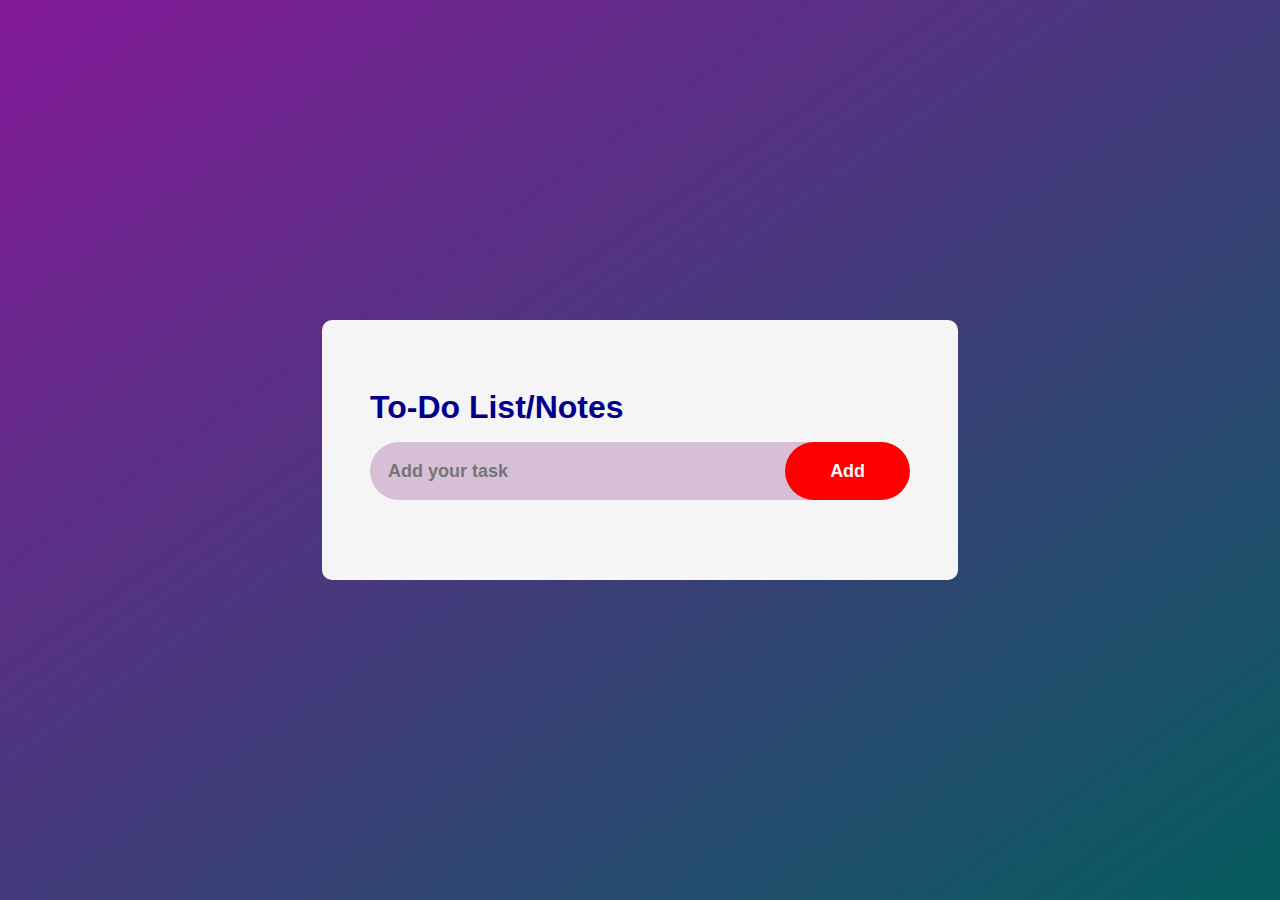
<file: index.html>
<!DOCTYPE html>
<html lang="en">
<head>
    <meta charset="UTF-8">
    <meta name="viewport" content="width=device-width, initial-scale=1.0">
    <link rel="stylesheet" href="style.css" class="css">
    <title>To-Do List/Notes</title>
</head>
<body>
    <div class="contain">
        <h1>To-Do List/Notes</h1>
        <div class="inp">
            <input type="text" class="txtbox" placeholder="Add your task">
            <button onclick="addTask()" class="txtbtn">Add</button>
        </div>
        <ul class="list-container">
            <!-- <li class="checked">Task 1</li>
            <li>Task 2</li>
            <li>Task 3</li> -->
        </ul>
    </div>
<script src="script.js"></script>
</body>
</html>
</file>
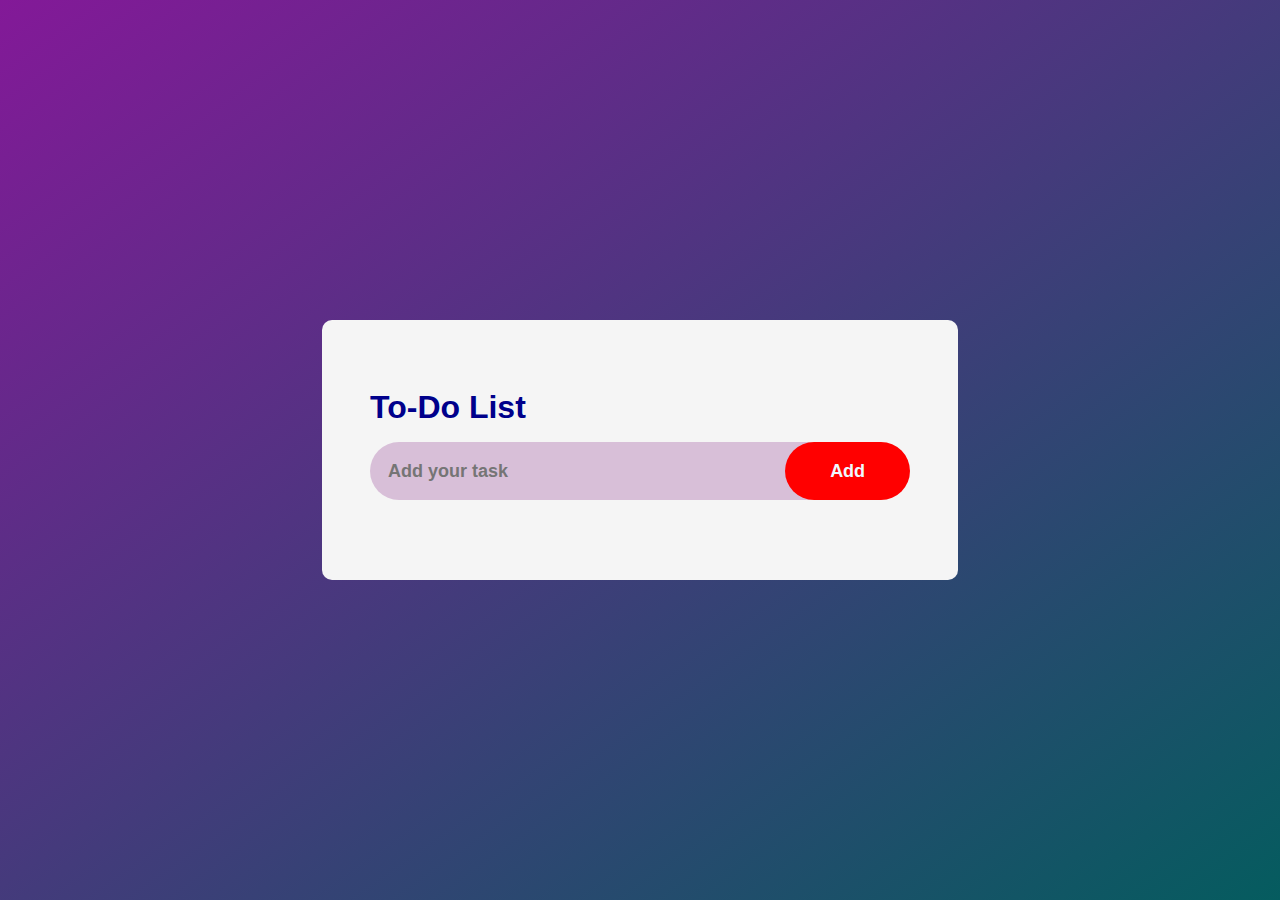
<file: home.html>
<!DOCTYPE html>
<html lang="en">
<head>
    <meta charset="UTF-8">
    <meta name="viewport" content="width=device-width, initial-scale=1.0">
    <link rel="stylesheet" href="style.css" class="css">
    <title>To-Do List</title>
</head>
<body>
    <div class="contain">
        <h1>To-Do List</h1>
        <div class="inp">
            <input type="text" class="txtbox" placeholder="Add your task">
            <button onclick="addTask()" class="txtbtn">Add</button>
        </div>
        <ul class="list-container">
            <!-- <li class="checked">Task 1</li>
            <li>Task 2</li>
            <li>Task 3</li> -->
        </ul>
    </div>
<script src="script.js"></script>
</body>
</html>
</file>
<file: style.css>
/* *{
    margin: 0;
    padding: 0;
} */
body{
    margin: 0;
    width: 100%;
    height: 100vh;
    display: flex;
    align-items: center;
    justify-content: center;
    background: linear-gradient(to bottom right,  rgb(131, 25, 152), rgb(5, 92, 95));
}    
.contain{
    padding: 3rem;
    width: 100%;
    max-width: 540px;
    /* height: 320px; */
    background-color: whitesmoke;
    border-radius: 10px;
}
h1{
    color: darkblue;
    font-family: Arial, Helvetica, sans-serif;
    margin-bottom: 1rem;
}
.inp{
    display: flex;
    width: 100%;
}
.txtbox{
    border-radius: 30rem;
    outline: 0;
    border: 0;
    background-color: thistle;
    height: 3.5rem;
    width: 100%;
    color: black;
    text-indent: 1rem;
    font-weight: bold;
    font-size: large;
}
.txtbtn{
    cursor: pointer;
    text-align: center;
    height: 3.6rem;
    width: 9rem;
    background-color: rgb(255, 0, 0);
    border-radius: 30rem;
    font-weight: bold;
    margin-left: -50px;
    outline: 0;
    border: 0;
    color: aliceblue;
    font-size: large;
}
.list-container{
    max-height: 50vh;
    overflow-y: scroll;
}
ul li{
    padding: 1rem;
    font-size: 1.5rem;
    cursor: pointer;
    list-style: circle;
    font-weight: 600;
    position: relative;
    font-family: Georgia, 'Times New Roman', Times, serif;
}
ul li::before{
    content: ' ';
    position: absolute;
    /* text-decoration: line-through; */
}
ul li.checked{
    text-decoration: line-through;
    list-style: disc;
    color: rgb(114, 110, 110);
}
ul li.checked::before{
    /* text-decoration: none ; */
    position: relative;
    height: 28px;
    width: 28px;
    list-style: armenian;
    /* border-radius: 50%; */
    background-size: cover;
    background-position: center;
}
ul li span{
   position: absolute;
    right: 0;
    width: 25px;
    height: 40px;
    text-align: center;
    font-size: 22px;
    color: #555;
    top:  5px;
    line-height: 40px;
    border-radius: 50%;
    z-index: 3000;
    background: #c5d0e1;
    /* padding-left: 12px; */
    
}
ul li span:hover{
    background: #d6d1d1;
    border-radius: 50%;
}
</file>
